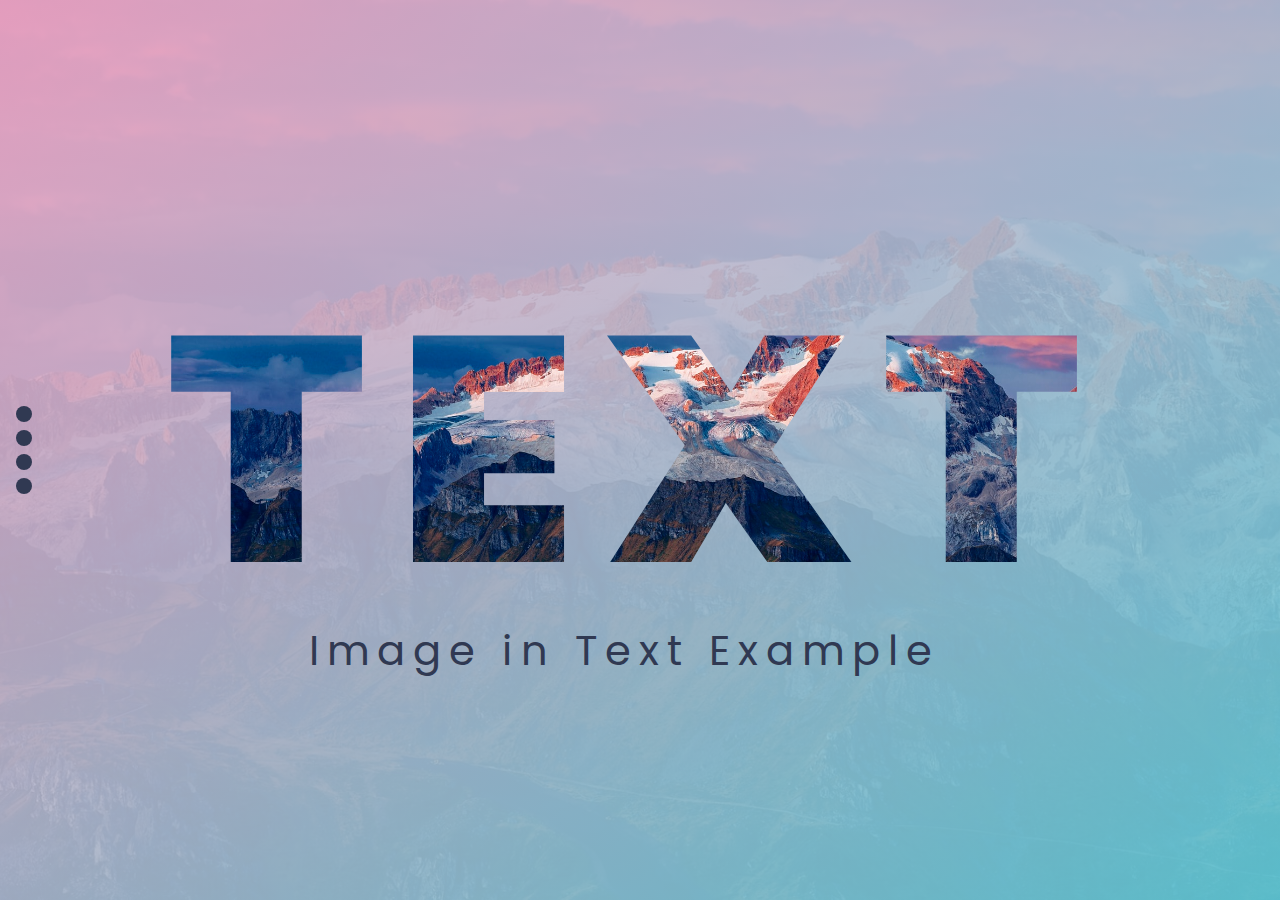
<file: index.html>
<!DOCTYPE html>
<html lang="en">
<head>
  <meta charset="UTF-8">
  <meta name="viewport" content="width=device-width, initial-scale=1.0">
  <link href="https://fonts.googleapis.com/css2?family=Poppins:wght@900&display=swap" rel="stylesheet">
  <link rel="stylesheet" href="style.css">
  <title>Image in Text</title>
</head>
<body>
  <div class="nav">
    <a class="btn" title="Image in Text"></a>
    <a href="./Gradient Text/index.html" class="btn" title="Gradient Text"></a>
    <a href="./Typewriter Text/index.html" class="btn" title="Typewriter Text"></a>
    <a href="./Transform Text/index.html" class="btn" title="Transform Text"></a>
  </div>
  <div class="wrapper">
    <h1>Text</h1>
    <p>Image in Text Example</p>
  </div>
</body>
</html>
</file>
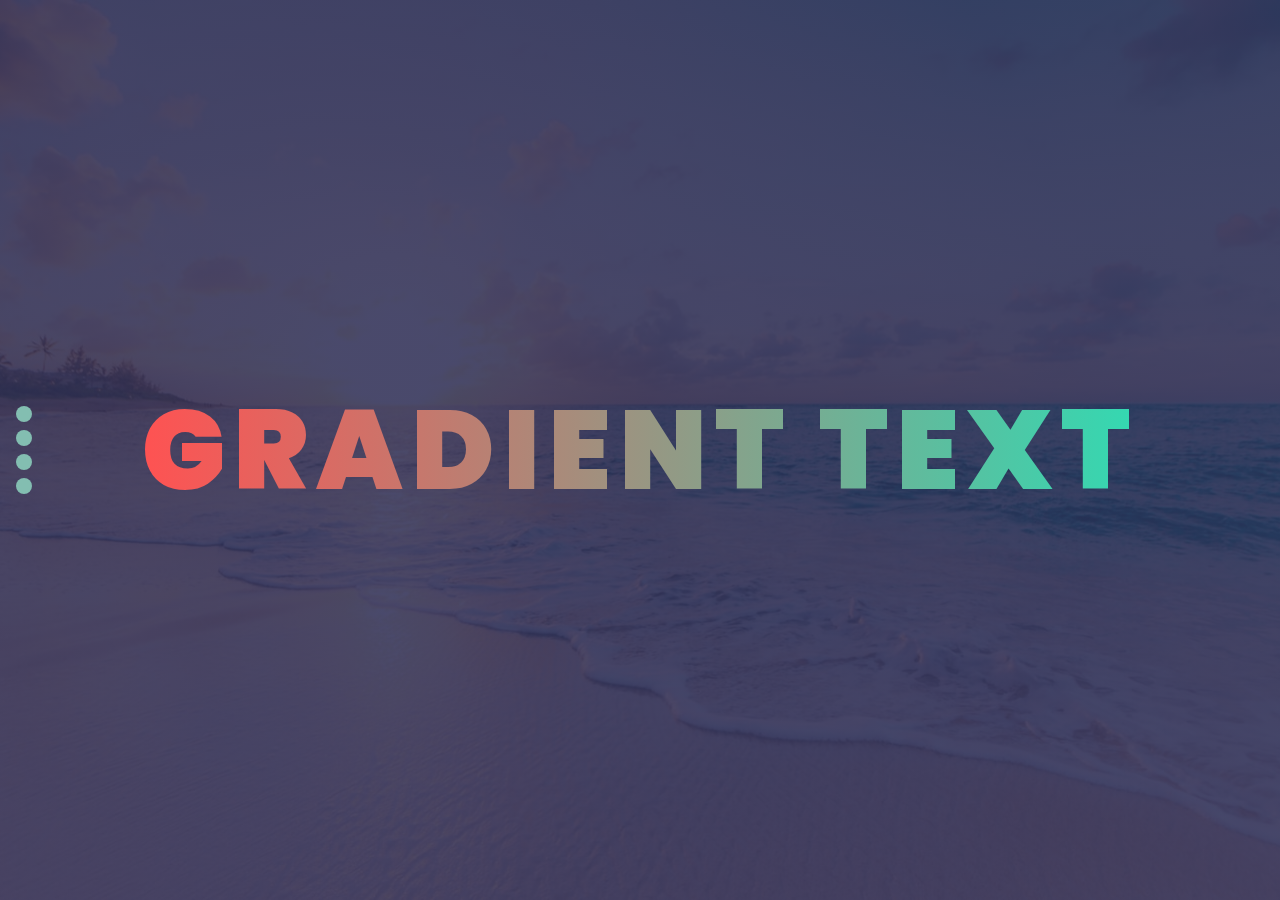
<file: Gradient Text/index.html>
<!DOCTYPE html>
<html lang="en">
<head>
  <meta charset="UTF-8">
  <meta name="viewport" content="width=device-width, initial-scale=1.0">
  <link href="https://fonts.googleapis.com/css2?family=Poppins:wght@900&display=swap" rel="stylesheet">
  <link rel="stylesheet" href="style.css">
  <title>Gradient Text</title>
</head>
<body>
  <div class="nav">
    <a href="../index.html" class="btn" title="Image in Text"></a>
    <a class="btn" title="Gradient Text"></a>
    <a href="../Typewriter Text/index.html" class="btn" title="Typewriter Text"></a>
    <a href="../Transform Text/index.html" class="btn" title="Transform Text"></a>
  </div>
  <div class="wrapper">
    <h1>Gradient Text</h1>
  </div>
</body>
</html>
</file>
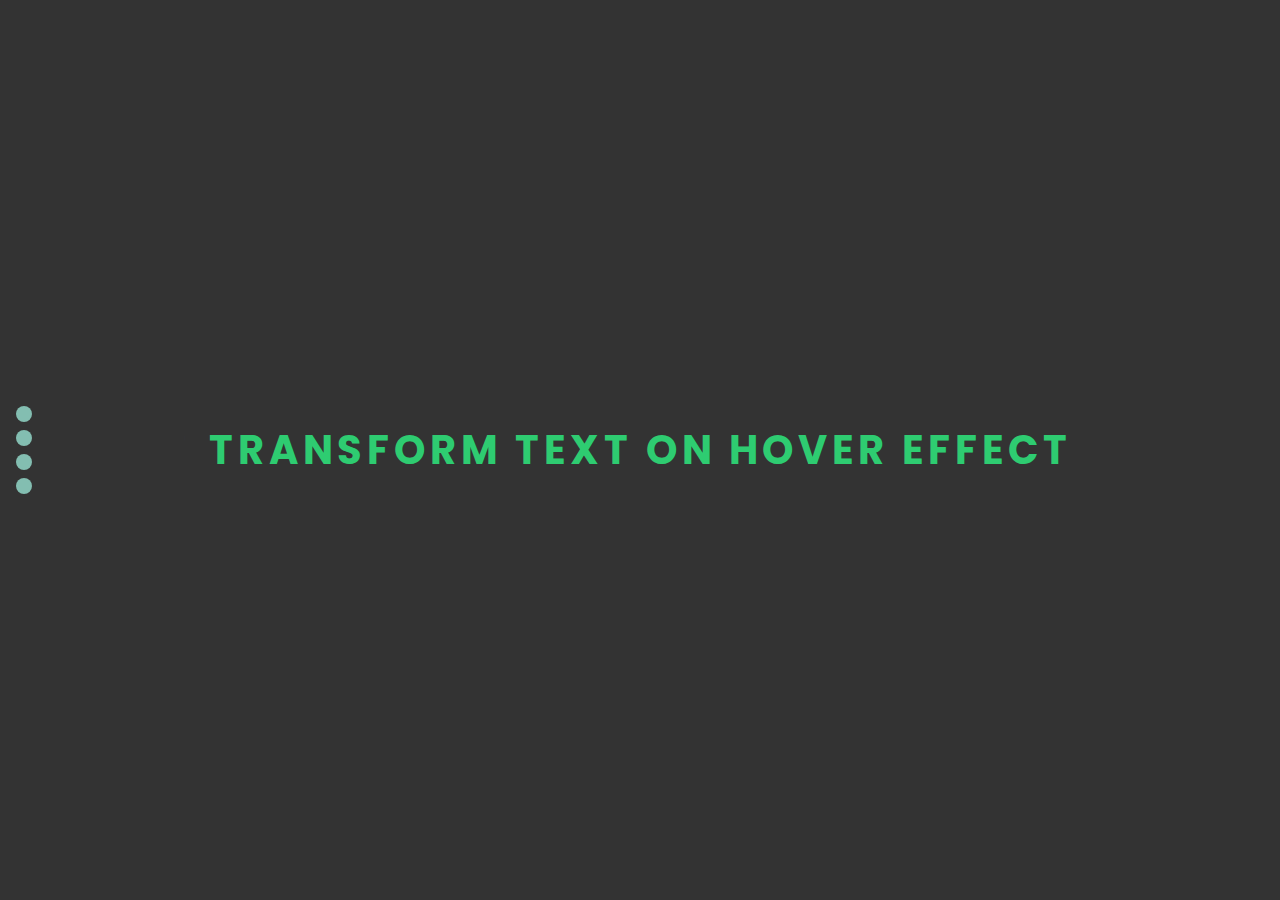
<file: Transform Text/index.html>
<!DOCTYPE html>
<html lang="en">
<head>
  <meta charset="UTF-8">
  <meta name="viewport" content="width=device-width, initial-scale=1.0">
  <link href="https://fonts.googleapis.com/css2?family=Poppins:wght@900&display=swap" rel="stylesheet">
  <link rel="stylesheet" href="style.css">
  <title>Transform Text</title>
</head>
<body>
  <div class="nav">
    <a href="../index.html" class="btn" title="Image in Text"></a>
    <a href="../Gradient Text/index.html" class="btn" title="Gradient Text"></a>
    <a href="../Typewriter Text/index.html" class="btn" title="Typewriter Text"></a>
    <a class="btn" title="Transform Text"></a>
  </div>
  <div class="wrapper">
    <h1>Transform Text on Hover Effect</h1>
  </div>
</body>
</html>
</file>
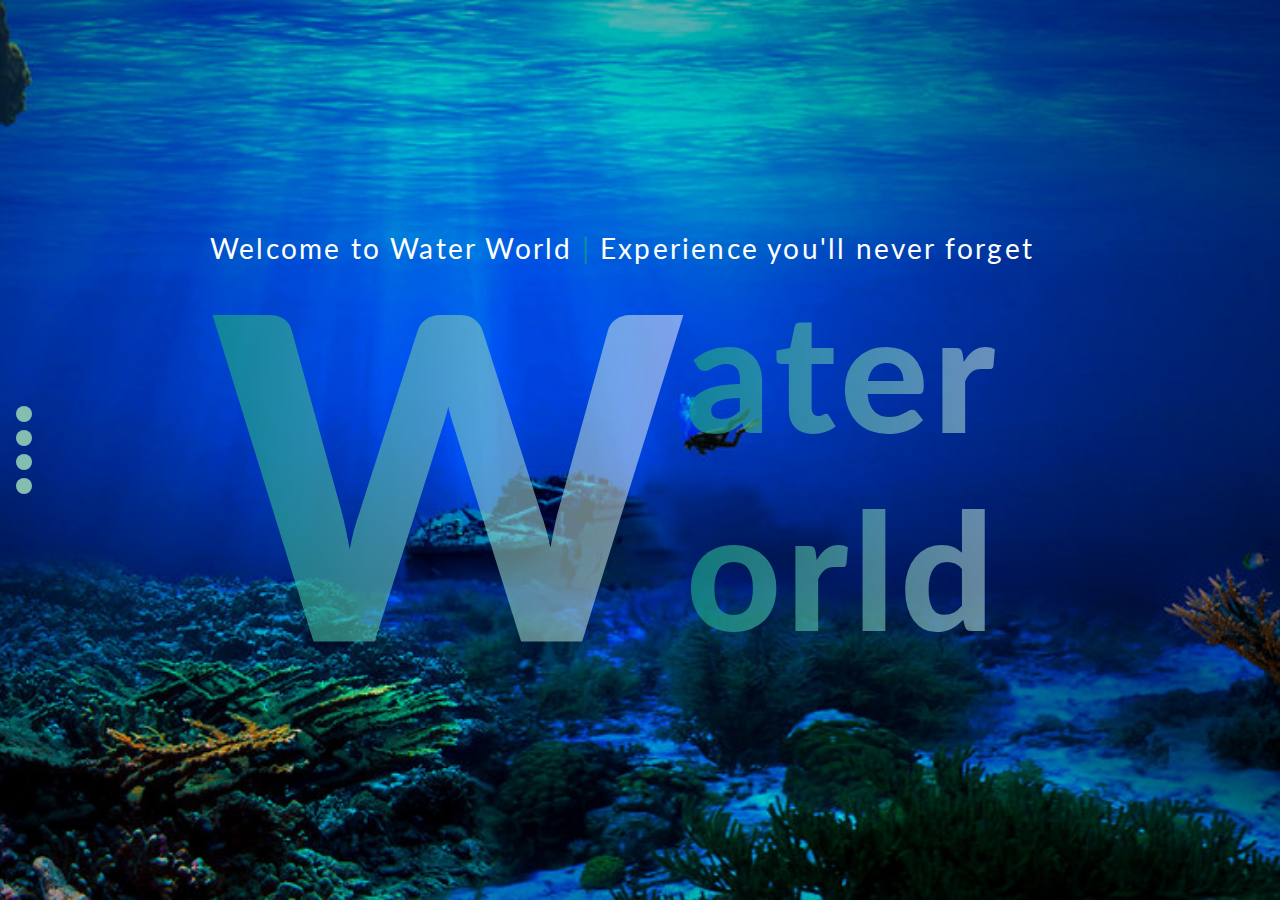
<file: Typewriter Text/index.html>
<!DOCTYPE html>
<html lang="en">
<head>
	<meta charset="UTF-8">
	<meta name="viewport" content="width=device-width, initial-scale=1.0">
	<link href="https://fonts.googleapis.com/css2?family=Lato:wght@400;900&display=swap" rel="stylesheet">
	<link rel="stylesheet" href="style.css">
	<title>Typewriter Text</title>
</head>
<body>
	<div class="nav">
    <a href="../index.html" class="btn" title="Image in Text"></a>
    <a href="../Gradient Text/index.html" class="btn" title="Gradient Text"></a>
    <a class="btn" title="Typewriter Text"></a>
    <a href="../Transform Text/index.html" class="btn" title="Transform Text"></a>
  </div>
	<div class="text-box">
		<div class="welcome-text">
			Welcome to Water World <span>|</span> Experience you'll never forget
		</div>
		<div class="title-box">
			<div class="letter">W</div>
			<div>
				<h1 class="title title-one">ater</h1>
				<h1 class="title title-empty"></h1>
				<h1 class="title title-two">orld</h1>
			</div>
		</div>
	</div>
</body>
</html>
</file>
<file: style.css>
* {
  margin: 0;
  padding: 0;
  box-sizing: border-box;
  font-family: 'Poppins', sans-serif;
}

.wrapper {
  display: flex;
  justify-content: center;
  align-items: center;
  height: 100vh;
  background: linear-gradient(
  to bottom right,
  rgba(248, 165, 194, .9),
  rgba(99, 205, 218, .9)
  ),
  url(./mountain.jpg);
  background-position: center;
  background-size: cover;
}

h1 {
  font-size: 20rem;
  font-weight: 900;
  letter-spacing: 2rem;
  text-transform: uppercase;
  background: url(./mountain.jpg);
  background-position: center;
  background-size: cover;
  -webkit-text-fill-color: transparent;
  -webkit-background-clip: text;
  background-clip: text;
  cursor: pointer;
}

p {
  position: absolute;
  font-size: 2.6rem;
  letter-spacing: .5rem;
  color: #303952;
  margin-bottom: -25rem;
  margin-left: -2rem;
}

.nav {
  height: 100vh;
  position: absolute;
  left: 1rem;
  display: flex;
  flex-direction: column;
  align-items: center;
  justify-content: center;
}

.nav .btn {
  width: 1rem;
  height: 1rem;
  border-radius: 50%;
  background-color: #303952;
  cursor: pointer;
}

.nav .btn:not(:last-child) {
  margin-bottom: .5rem;
}

@media only screen and (max-width: 1000px) {
  h1 {
    font-size: 14rem;
  }
}

@media only screen and (max-width: 600px) {
  .wrapper {
    background: linear-gradient(
    to bottom right,
    rgba(248, 165, 194, .9),
    rgba(99, 205, 218, .9)
    ),
    url(./mountain-mob.jpg);
    background-position: center;
    background-size: cover;
  }

  h1 {
    font-size: 10rem;
    letter-spacing: 1rem;
    transform: rotate(90deg);
  }

  p {
    display: none;
  }
}
</file>
<file: Gradient Text/style.css>
* {
  margin: 0;
  padding: 0;
  box-sizing: border-box;
  font-family: 'Poppins', sans-serif;
}

.wrapper {
  display: flex;
  justify-content: center;
  align-items: center;
  height: 100vh;
  background: linear-gradient(rgba(44, 44, 84, 0.849),rgba(44, 44, 84, 0.849)), url(./bg-img.jpg);
  background-position: center;
  background-size: cover;
}

h1 {
  font-size: 7rem;
  font-weight: 900;
  letter-spacing: .5rem;
  text-transform: uppercase;
  color: transparent;
  background: linear-gradient(to right, #ff5252, #33d9b2);
  -webkit-background-clip: text;
  background-clip: text;
  cursor: pointer;
}

.nav {
  height: 100vh;
  position: absolute;
  left: 1rem;
  display: flex;
  flex-direction: column;
  align-items: center;
  justify-content: center;
}

.nav .btn {
  width: 1rem;
  height: 1rem;
  border-radius: 50%;
  background-color: #83beb1;
  cursor: pointer;
}

.nav .btn:not(:last-child) {
  margin-bottom: .5rem;
}

@media only screen and (max-width: 1024px) {
  h1 {
    font-size: 5rem;
    transform: rotate(90deg);
  }
}

@media only screen and (max-width: 600px) {
  h1 {
    font-size: 3.5rem;
  }
}
</file>
<file: Transform Text/style.css>
* {
  margin: 0;
  padding: 0;
  box-sizing: border-box;
}

.wrapper {
  display: flex;
  justify-content: center;
  align-items: center;
  height: 100vh;
  background-color: #333;
  color: #2ecc71;
  font-family: 'Poppins', sans-serif;
  font-weight: 900;
}

h1 {
  font-size: 40px;
  text-transform: uppercase;
  letter-spacing: 5px;
  cursor: pointer;
  transition: all 0.4s;
}

h1:hover {
  transform: skewY(2deg) skewX(15deg) scale(1.02);
  text-shadow: -0.5rem 1rem 2rem rgba(0,0,0, 0.4);
  background: linear-gradient(to right, #154e2d, #70eba3);
  color: transparent;
  -webkit-background-clip: text;
  background-clip: text;
}

.nav {
  height: 100vh;
  position: absolute;
  left: 1rem;
  display: flex;
  flex-direction: column;
  align-items: center;
  justify-content: center;
}

.nav .btn {
  width: 1rem;
  height: 1rem;
  border-radius: 50%;
  background-color: #83beb1;
  cursor: pointer;
}

.nav .btn:not(:last-child) {
  margin-bottom: .5rem;
}

@media only screen and (max-width: 1000px) {
  h1 {
    font-size: 30px;
  }
}

@media only screen and (max-width: 600px) {
  h1 {
    width: 80%;
    margin: 0 auto;
  }
}
</file>
<file: Typewriter Text/style.css>
* {
  margin: 0;
  padding: 0;
  box-sizing: border-box;
}

body {
  background: url(./main.jpg);
  background-size: cover;
  background-position: center;
  height: 100vh;
  font-family: 'Lato', sans-serif;
  font-weight: 400;
}

.text-box {
  position: absolute;
  top: 50%;
  left: 50%;
  transform: translate(-50%,-50%);
}

.welcome-text {
  font-size: 28px;
  letter-spacing: 2.2px;
  color: white;
  overflow: hidden;
  white-space: nowrap;
  width: 53ch;

  animation: type-welcome 3s 3.5s steps(53);
  animation-fill-mode: backwards;
}

.welcome-text span {
  color: rgba(22, 160, 133, 0.7);
}

.title-box {
  position: relative;
  height: 45vh;
  font-weight: 900;
  display: flex;
  align-items: center;
}

.letter {
  position: relative;
  font-size: 450px;
  background: linear-gradient(
    to right,
    rgba(22, 160, 133, 0.7),
    rgba(255, 255, 255, 0.5)
  );
  color: transparent;
  -webkit-background-clip: text;
  background-clip: text;

  animation: zoom-in 1s .5s ease-out;
  animation-fill-mode: backwards;
}

.title {
  font-size: 165px;
  font-weight: 900;
  letter-spacing: 5px;
  white-space: nowrap;
  width: 4ch;
  overflow: hidden;
  background: linear-gradient(
    to right,
    rgba(22, 160, 133, 0.7),
    rgba(255, 255, 255, 0.5)
  );
  color: transparent;
  -webkit-background-clip: text;
  background-clip: text;
}

.title-empty {
  animation: type-title .3s steps(20);
  animation-fill-mode: backwards;
}

.title-one {
  animation: type-title 1s 1.5s steps(20);
  animation-fill-mode: backwards;
}

.title-two {
  animation: type-title 1s 2.5s steps(20);
  animation-fill-mode: backwards;
}

/* ANIMATIONS */
@keyframes zoom-in {
  0% {
    transform: scale(0.1);
    opacity: 0;
  }
  100% {
    transform: scale(1);
    opacity: 1;
  }
}

@keyframes type-welcome {
  0% {
    width: 0ch;
  }
  100% {
    width: 53ch;
  }
}

@keyframes type-title {
  0% {
    width: 0ch;
  }
  100% {
    width: 4ch;
  }
}

.nav {
  height: 100vh;
  position: absolute;
  left: 1rem;
  display: flex;
  flex-direction: column;
  align-items: center;
  justify-content: center;
}

.nav .btn {
  width: 1rem;
  height: 1rem;
  border-radius: 50%;
  background-color: #83beb1;
  cursor: pointer;
}

.nav .btn:not(:last-child) {
  margin-bottom: .5rem;
}

@media only screen and (max-width: 1000px) {
  .welcome-text {
    font-size: 18px;
    letter-spacing: 1.5px;
  }

  .letter {
    font-size: 350px;
  }
  
  .title {
    font-size: 100px;
  }
}

@media only screen and (max-width: 600px) {
  .welcome-text {
    display: none;
  }

  .letter {
    font-size: 150px;
  }
  
  .title {
    font-size: 50px;
  }
}
</file>
